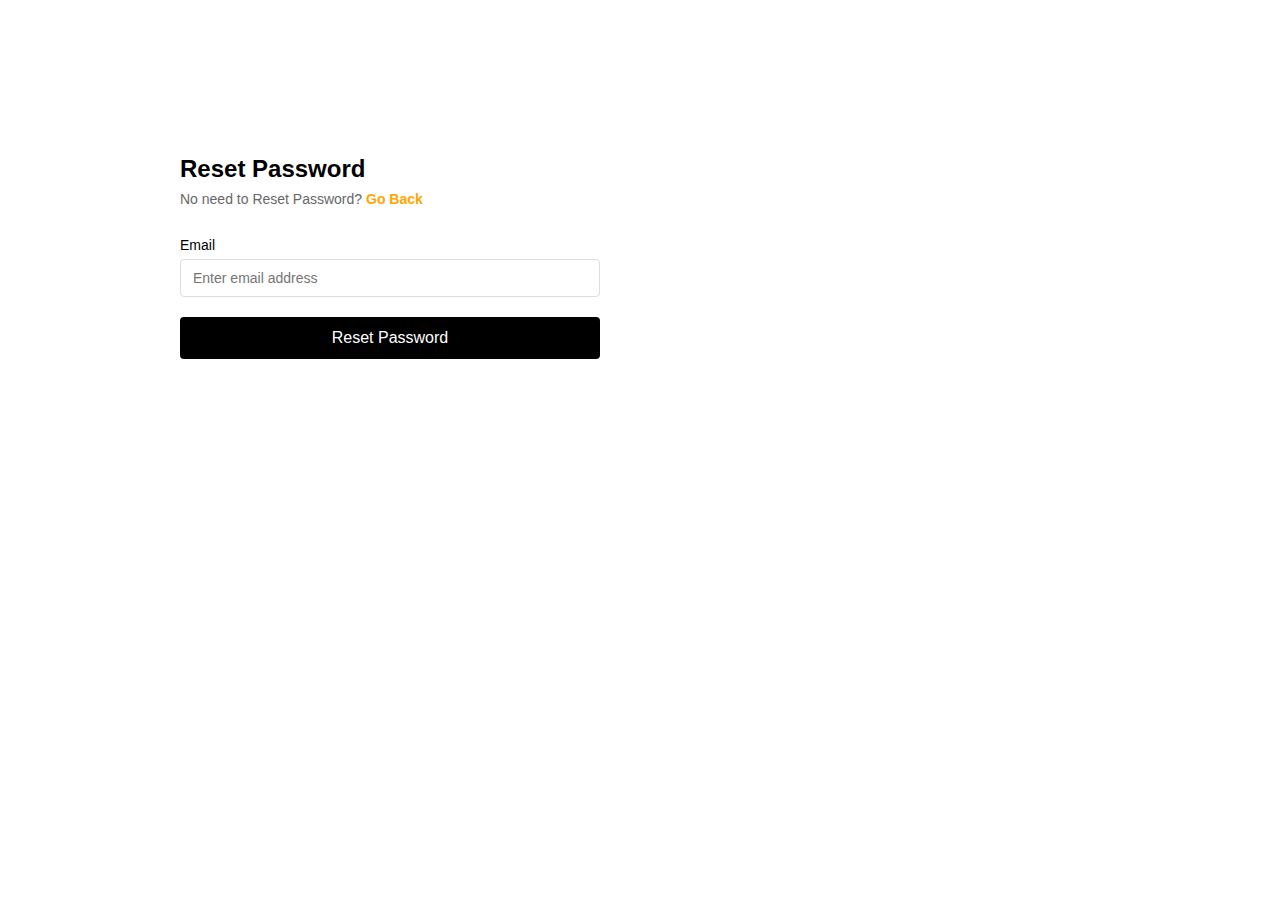
<file: forgotpassword.html>
<!DOCTYPE html>
<html lang="en">
<head>
  <meta charset="UTF-8">
  <meta name="viewport" content="width=device-width, initial-scale=1.0">
  <title>3LEGENT - Reset Password</title>
  <link rel="stylesheet" href="forgotpassword.css">
  <link rel="stylesheet" href="https://cdnjs.cloudflare.com/ajax/libs/font-awesome/6.4.0/css/all.min.css">
</head>
<body>
  <div class="container">
    <div class="form-section">
      <h1>Reset Password</h1>
      <p class="subtitle">No need to Reset Password? <a href="signin.html">Go Back</a></p> 
      
      <form id="reset-form">
        <div class="form-group">
          <label for="email">Email</label>
          <input type="email" id="email" placeholder="Enter email address" required>
        </div>
        
        <button type="submit" id="reset-btn">Reset Password</button>
      </form>
    </div>
    
    <div class="banner-section"></div>
  </div>

  <script type="module" src="forgotpassword.js"></script>
</body>
</html>
</file>
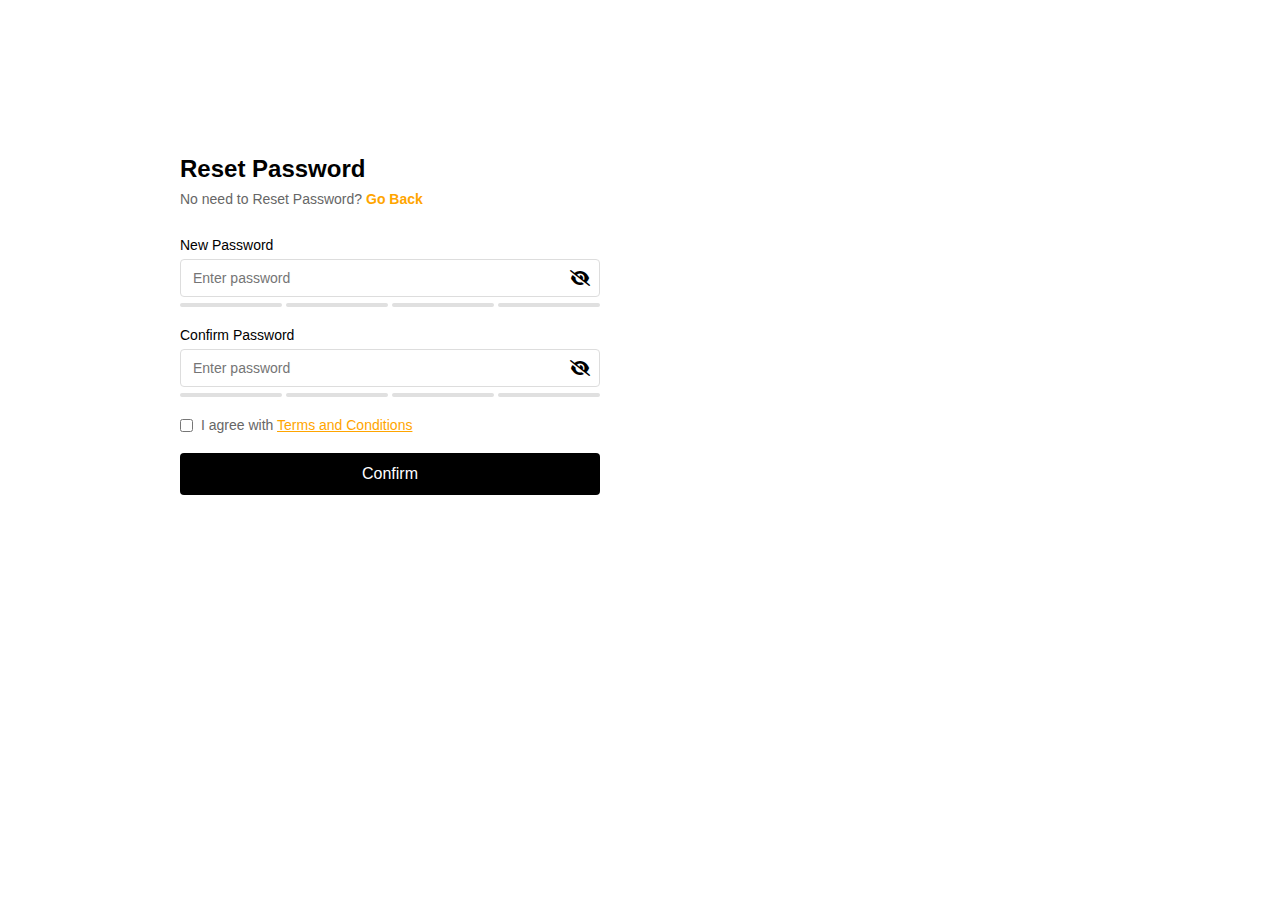
<file: resetpassword.html>
<!DOCTYPE html>
<html lang="en">
<head>
  <meta charset="UTF-8">
  <meta name="viewport" content="width=device-width, initial-scale=1.0">
  <title>3LEGENT</title>
  <link rel="stylesheet" href="resetpassword.css" />
  <link rel="stylesheet" href="https://cdnjs.cloudflare.com/ajax/libs/font-awesome/6.4.0/css/all.min.css">
</head>
<body>
  <div class="container">
    <div class="form-section">
      <h1>Reset Password</h1>
      <p class="subtitle">No need to Reset Password? <a href="signin.html">Go Back</a></p> 
      
      <form>
        <div class="form-group">
          <label for="password">New Password</label>
          <div class="password-container">
            <input type="password" id="password" placeholder="Enter password" required>
            <i class="fas fa-eye-slash toggle-password"></i>
          </div>
          <div class="password-strength">
            <div class="strength-dot"></div>
            <div class="strength-dot"></div>
            <div class="strength-dot"></div>
            <div class="strength-dot"></div>
          </div>
        </div>
        
        <div class="form-group">
          <label for="confirm-password">Confirm Password</label>
          <div class="password-container">
            <input type="password" id="confirm-password" placeholder="Enter password" required>
            <i class="fas fa-eye-slash toggle-password"></i>
          </div>
          <div class="password-strength">
            <div class="strength-dot"></div>
            <div class="strength-dot"></div>
            <div class="strength-dot"></div>
            <div class="strength-dot"></div>
          </div>
        </div>
        
        <div class="checkbox-group">
          <input type="checkbox" id="terms" required>
          <label for="terms">I agree with <a href="termsandconditions.html">Terms and Conditions</a></label>
        </div>
        
        <button type="submit" id="signup-btn">Confirm</button>
      </form>
    </div>
    
    <div class="banner-section"></div>
  </div>

  <script type="module" src="resetpassword.js"></script>
</body>
</html>
</file>
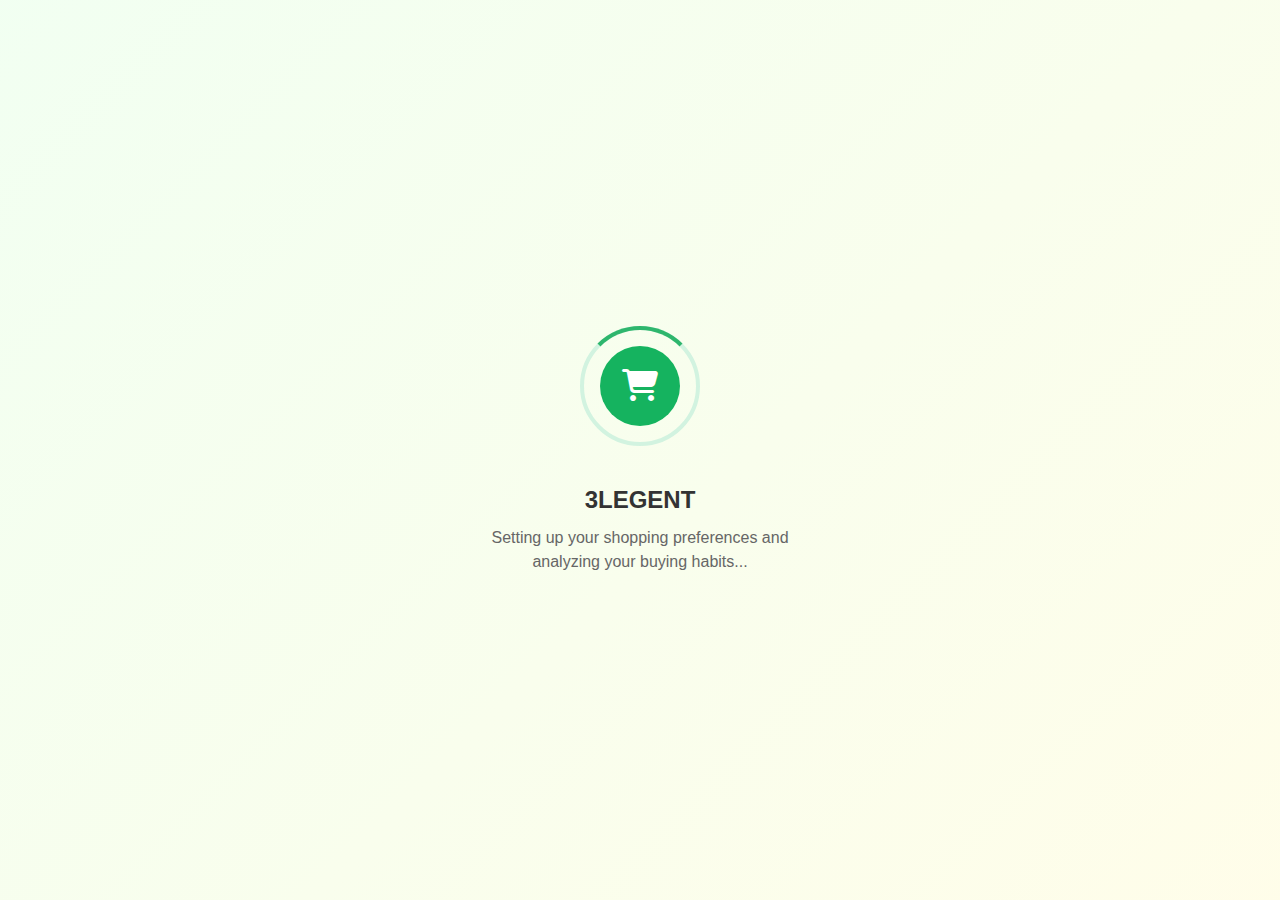
<file: sload.html>
<!DOCTYPE html>
<html lang="en">
<head>
    <meta charset="UTF-8">
    <meta name="viewport" content="width=device-width, initial-scale=1.0">
    <title>Shopping Preferences Loading</title>
    <link rel="stylesheet" href="sload.css" />
    <link rel="stylesheet" href="https://cdnjs.cloudflare.com/ajax/libs/font-awesome/6.4.2/css/all.min.css">

</head>
<body>
    <div class="container">
        <div class="loading-circle">
            <div class="circle-bg"></div>
            <div class="progress-arc"></div>
            <div class="inner-circle">
                <div class="shopping-icon">
                    <i class="fas fa-shopping-cart"></i>
                </div>
            </div>            
        </div>
        <h1>3LEGENT</h1>
        <p>Setting up your shopping preferences and analyzing your buying habits...</p>
    </div>
    <script>
        setTimeout(function() {
            window.location.href = "signin.html"; 
        }, 4000);
    </script>
    
</body>
</html>
</file>
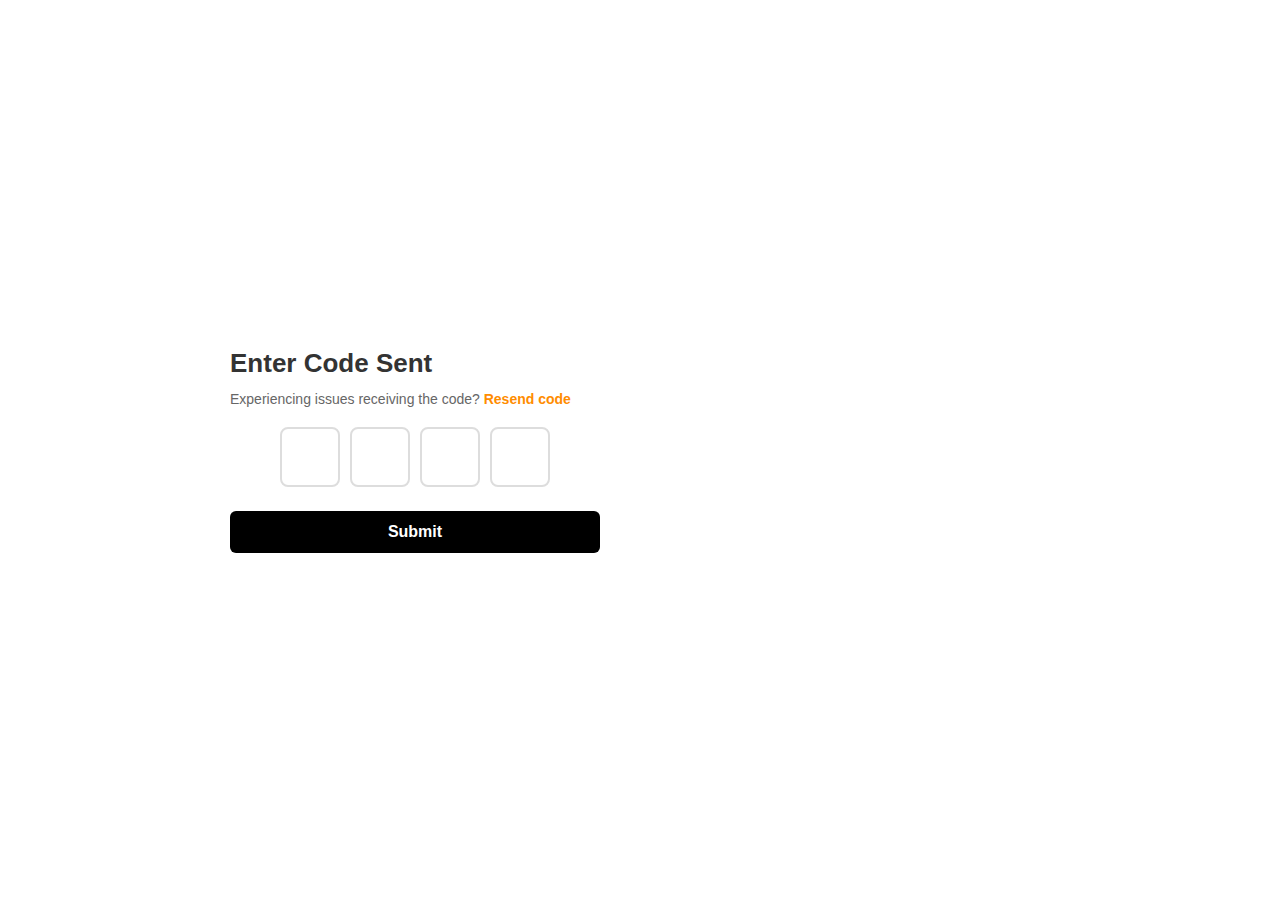
<file: verificationcode.html>
<!DOCTYPE html>
<html lang="en">
<head>
  <meta charset="UTF-8">
  <meta name="viewport" content="width=device-width, initial-scale=1.0">
  <title>3LEGENT - Reset Password</title>
  <link rel="stylesheet" href="verificationcode.css">
  <link rel="stylesheet" href="https://cdnjs.cloudflare.com/ajax/libs/font-awesome/6.4.0/css/all.min.css">
</head>
<body>
  <div class="container">
    <div class="form-section">
      <h1>Enter Code Sent</h1>
      <p class="subtitle">Experiencing issues receiving the code? <a href="verificationcode.html" id="resend-code">Resend code</a></p> 
      
      <form id="reset-form">
        <div class="code-inputs">
          <input type="text" class="code-input" maxlength="1" required>
          <input type="text" class="code-input" maxlength="1" required>
          <input type="text" class="code-input" maxlength="1" required>
          <input type="text" class="code-input" maxlength="1" required>
        </div>
        
        <button type="submit" id="reset-btn">Submit</button>
      </form>
    </div>
    
    <div class="banner-section"></div>
  </div>

  <script type="module" src="verificationcode.js"></script>
</body>
</html>
</file>
<file: forgotpassword.css>
* {
    margin: 0;
    padding: 0;
    box-sizing: border-box;
    font-family: -apple-system, BlinkMacSystemFont, 'Segoe UI', Roboto, Oxygen, Ubuntu, Cantarell, 'Open Sans', 'Helvetica Neue', sans-serif;
  }
  
  body {
    display: flex;
    justify-content: center;
    align-items: center;
    min-height: 100vh;
    background-color: white;
  }
  
  .container {
    display: flex;
    width: 100%;
    max-width: 1000px;
    height: 670px;
    overflow: hidden;
  }
  
  .form-section {
    width: 50%;
    background-color: white;
    padding: 40px;
  }
  
  .banner-section {
    width: 50%;
    position: relative;
    background-image: url('https://i.pinimg.com/736x/41/47/6d/41476dc49372d5e910c7d417ce544e95.jpg');
    background-size: cover;
    background-position: center;
  }
  
  .banner-overlay {
    position: absolute;
    top: 0;
    left: 0;
    width: 100%;
    height: 100%;
    display: flex;
    flex-direction: column;
    justify-content: center;
    align-items: center;
    color: white;
    text-align: center;
    padding: 20px;
  }
  
  h1 {
    font-size: 24px;
    font-weight: bold;
    margin-bottom: 8px;
  }
  
  .subtitle {
    font-size: 14px;
    color: #666;
    margin-bottom: 30px;
  }
  
  .form-group {
    margin-bottom: 20px;
  }

  .form-section p a{
    color: orange;
    text-decoration: none;
    font-weight: bold;
  }
  
  .form-row {
    display: flex;
    gap: 16px;
  }
  
  .form-col {
    flex: 1;
  }
  
  label {
    display: block;
    font-size: 14px;
    font-weight: 500;
    margin-bottom: 6px;
  }
  
  input[type="text"],
  input[type="email"],
  input[type="password"],
  input[type="tel"] {
    width: 100%;
    padding: 10px 12px;
    border: 1px solid #ddd;
    border-radius: 4px;
    font-size: 14px;
  }
  
  .phone-input {
    display: flex;
  }
  
  .phone-input select {
    width: 80px;
    padding: 10px;
    border: 1px solid #ddd;
    border-right: none;
    border-radius: 4px 0 0 4px;
    background-color: white;
  }
  
  .phone-input input {
    flex: 1;
    border-radius: 0 4px 4px 0;
  }
  .password-container {
    position: relative;
    display: flex;
    align-items: center;
  }

  .password-container input {
    flex: 1;
    padding-right: 30px;
  }

  .toggle-password {
    position: absolute;
    right: 10px;
    cursor: pointer;
  }

  .forgot-password {
    text-align: right;
    margin: 10px 0;
  }
  
  .forgot-password a {
    color: green;
    text-decoration: none;
    font-size: 0.9em;
  }
  
  .forgot-password a:hover {
    text-decoration: underline;
  }
  .password-strength {
    display: flex;
    gap: 4px;
    margin-top: 6px;
  }
  
  .strength-dot {
    height: 4px;
    flex: 1;
    background-color: #e0e0e0;
    border-radius: 2px;
  }
  
  .strength-dot.active {
    background-color: orange;
  }

  .strength-text {
    font-weight: bold;
    margin-top: 5px;
}

  
  .checkbox-group {
    display: flex;
    align-items: center;
    gap: 8px;
    margin-bottom: 20px;
  }
  
  .checkbox-group label {
    margin-bottom: 0;
    font-size: 14px;
    color: #666;
  }
  
  .checkbox-group a {
    color: orange;
    text-decoration: underline;
  }
  
  button {
    width: 100%;
    padding: 12px;
    background-color: black;
    color: white;
    border: none;
    border-radius: 4px;
    font-size: 16px;
    font-weight: 500;
    cursor: pointer;
    transition: background-color 0.2s;
  }
  
  button:hover {
    background-color: #333;
  }
  
  .divider {
    text-align: center;
    margin: 20px 0;
    color: #666;
    font-size: 14px;
    position: relative;
  }
  
  .social-buttons {
    display: flex;
    justify-content: center;
    gap: 16px;
  }
  
  .social-button {
    width: 40px;
    height: 40px;
    border-radius: 50%;
    border: 1px solid #ddd;
    display: flex;
    align-items: center;
    justify-content: center;
    cursor: pointer;
    transition: background-color 0.2s;
  }
  
  .social-button:hover {
    background-color: orange;
  }
  
  .banner-title {
    font-size: 48px;
    font-weight: bold;
    margin-bottom: 16px;
  }
  
  .banner-text {
    font-size: 16px;
    line-height: 1.5;
  }
  
  @media (max-width: 768px) {
    .container {
      flex-direction: column;
      height: auto;
    }
    
    .form-section {
      width: 100%;
      padding: 30px 20px;
    }
    
    .banner-section {
      display: none;
    }
    
    .form-row {
      flex-direction: column;
      gap: 20px;
    }
  }
</file>
<file: sload.css>
* {
    margin: 0;
    padding: 0;
    box-sizing: border-box;
    font-family: -apple-system, BlinkMacSystemFont, 'Segoe UI', Roboto, Oxygen, Ubuntu, Cantarell, 'Open Sans', 'Helvetica Neue', sans-serif;
}

body {
    display: flex;
    justify-content: center;
    align-items: center;
    min-height: 100vh;
    background: linear-gradient(135deg, rgba(240, 255, 240, 0.9) 0%, rgba(255, 253, 231, 0.9) 100%);
}

.container {
    text-align: center;
    max-width: 400px;
    padding: 20px;
}

.loading-circle {
    position: relative;
    width: 120px;
    height: 120px;
    margin: 0 auto 40px;
}

.circle-bg {
    position: absolute;
    top: 0;
    left: 0;
    width: 100%;
    height: 100%;
    border-radius: 50%;
    border: 4px solid rgba(200, 240, 220, 0.8);
}

.progress-arc {
    position: absolute;
    top: 0;
    left: 0;
    width: 100%;
    height: 100%;
    border-radius: 50%;
    border: 4px solid transparent;
    border-top-color: #2eb66d;
    animation: spin 1.5s linear infinite;
}

.inner-circle {
    position: absolute;
    top: 50%;
    left: 50%;
    transform: translate(-50%, -50%);
    width: 80px;
    height: 80px;
    background-color: #15b35f;
    border-radius: 50%;
    display: flex;
    justify-content: center;
    align-items: center;
}

.shopping-icon {
    color: white;
    font-size: 32px;
}

h1 {
    font-size: 24px;
    color: #333;
    margin-bottom: 12px;
    font-weight: 600;
}

p {
    font-size: 16px;
    color: #666;
    line-height: 1.5;
}

@keyframes spin {
    0% {
        transform: rotate(0deg);
    }
    100% {
        transform: rotate(360deg);
    }
}
</file>
<file: verificationcode.css>
*,
*::before,
*::after {
  margin: 0;
  padding: 0;
  box-sizing: border-box;
  font-family: 'Segoe UI', Roboto, Oxygen, Ubuntu, Cantarell, 'Open Sans', 'Helvetica Neue', sans-serif;
}

body {
  display: flex;
  justify-content: center;
  align-items: center;
  min-height: 100vh;
  background-color: #ffffff;
}

.container {
  display: flex;
  width: 100%;
  max-width: 900px;
  height: 670px;
  background-color: white;
  overflow: hidden;
}

.form-section {
  width: 50%;
  padding: 40px;
  background-color: white;
  display: flex;
  flex-direction: column;
  justify-content: center;
}

.banner-section {
  width: 50%;
  background-image: url('https://i.pinimg.com/736x/41/47/6d/41476dc49372d5e910c7d417ce544e95.jpg');
  background-size: cover;
  background-position: center;
  display: flex;
  align-items: center;
  justify-content: center;
}

h1 {
  font-size: 26px;
  font-weight: bold;
  margin-bottom: 12px;
  color: #333;
}

.subtitle {
  font-size: 14px;
  color: #666;
  margin-bottom: 20px;
}

.subtitle a {
  color: #ff8c00;
  text-decoration: none;
  font-weight: bold;
}

.code-inputs {
  display: flex;
  justify-content: center;
  gap: 10px;
  margin-bottom: 24px;
}

.code-input {
  width: 60px;
  height: 60px;
  border: 2px solid #ddd;
  border-radius: 8px;
  font-size: 28px;
  text-align: center;
  font-weight: bold;
  outline: none;
  transition: border-color 0.3s;
}

.code-input:focus {
  border-color: #ff8c00;
}

button {
  width: 100%;
  padding: 12px;
  background-color: black;
  color: white;
  border: none;
  border-radius: 6px;
  font-size: 16px;
  font-weight: bold;
  cursor: pointer;
  transition: background-color 0.3s;
}

button:hover {
  background-color: #333;
}

@media (max-width: 768px) {
  .container {
    flex-direction: column;
    max-width: 100%;
  }
  
  .form-section {
    width: 100%;
    padding: 30px;
  }
  
  .banner-section {
    display: none;
  }
  
  .code-input {
    width: 50px;
    height: 50px;
    font-size: 24px;
  }
}
</file>
<file: resetpassword.css>
* {
    margin: 0;
    padding: 0;
    box-sizing: border-box;
    font-family: -apple-system, BlinkMacSystemFont, 'Segoe UI', Roboto, Oxygen, Ubuntu, Cantarell, 'Open Sans', 'Helvetica Neue', sans-serif;
  }
  
  body {
    display: flex;
    justify-content: center;
    align-items: center;
    min-height: 100vh;
    background-color: white;
  }
  
  .container {
    display: flex;
    width: 100%;
    max-width: 1000px;
    height: 670px;
    overflow: hidden;
  }
  
  .form-section {
    width: 50%;
    background-color: white;
    padding: 40px;
  }
  
  .banner-section {
    width: 50%;
    position: relative;
    background-image: url('https://i.pinimg.com/736x/41/47/6d/41476dc49372d5e910c7d417ce544e95.jpg');
    background-size: cover;
    background-position: center;
  }
  
  .banner-overlay {
    position: absolute;
    top: 0;
    left: 0;
    width: 100%;
    height: 100%;
    display: flex;
    flex-direction: column;
    justify-content: center;
    align-items: center;
    color: white;
    text-align: center;
    padding: 20px;
  }
  
  h1 {
    font-size: 24px;
    font-weight: bold;
    margin-bottom: 8px;
  }
  
  .subtitle {
    font-size: 14px;
    color: #666;
    margin-bottom: 30px;
  }
  
  .form-group {
    margin-bottom: 20px;
  }

  .form-section p a{
    color: orange;
    text-decoration: none;
    font-weight: bold;
  }
  
  .form-row {
    display: flex;
    gap: 16px;
  }
  
  .form-col {
    flex: 1;
  }
  
  label {
    display: block;
    font-size: 14px;
    font-weight: 500;
    margin-bottom: 6px;
  }
  
  input[type="text"],
  input[type="email"],
  input[type="password"],
  input[type="tel"] {
    width: 100%;
    padding: 10px 12px;
    border: 1px solid #ddd;
    border-radius: 4px;
    font-size: 14px;
  }
  

  .password-container {
    position: relative;
    display: flex;
    align-items: center;
  }

  .password-container input {
    flex: 1;
    padding-right: 30px;
  }

  .toggle-password {
    position: absolute;
    right: 10px;
    cursor: pointer;
  }
  .password-strength {
    display: flex;
    gap: 4px;
    margin-top: 6px;
  }
  
  .strength-dot {
    height: 4px;
    flex: 1;
    background-color: #e0e0e0;
    border-radius: 2px;
  }
  
  .strength-dot.active {
    background-color: orange;
  }

  .strength-text {
    font-weight: bold;
    margin-top: 5px;
}

  
  .checkbox-group {
    display: flex;
    align-items: center;
    gap: 8px;
    margin-bottom: 20px;
  }
  
  .checkbox-group label {
    margin-bottom: 0;
    font-size: 14px;
    color: #666;
  }
  
  .checkbox-group a {
    color: orange;
    text-decoration: underline;
  }
  
  button {
    width: 100%;
    padding: 12px;
    background-color: black;
    color: white;
    border: none;
    border-radius: 4px;
    font-size: 16px;
    font-weight: 500;
    cursor: pointer;
    transition: background-color 0.2s;
  }
  
  button:hover {
    background-color: #333;
  }
  

  


  
  @media (max-width: 768px) {
    .container {
      flex-direction: column;
      height: auto;
    }
    
    .form-section {
      width: 100%;
      padding: 30px 20px;
    }
    
    .banner-section {
      display: none;
    }
    
    .form-row {
      flex-direction: column;
      gap: 20px;
    }
  }
</file>
